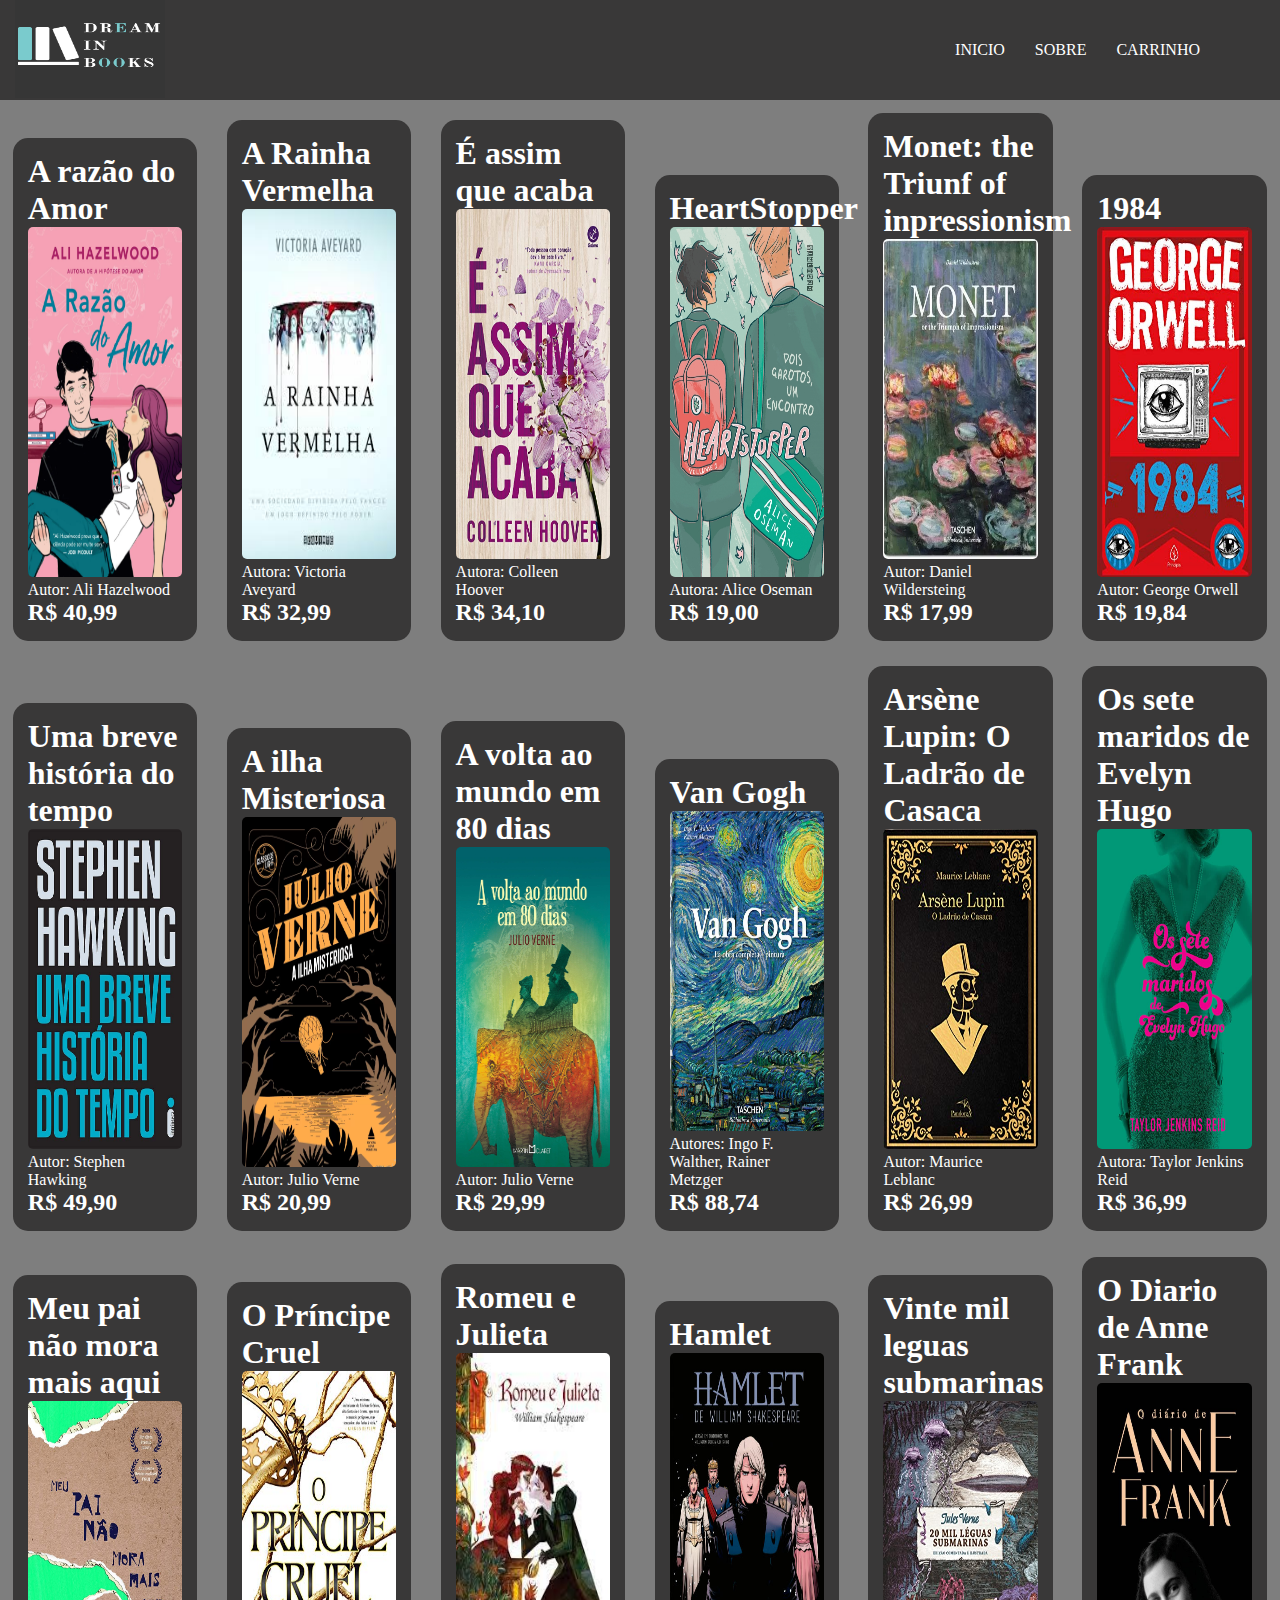
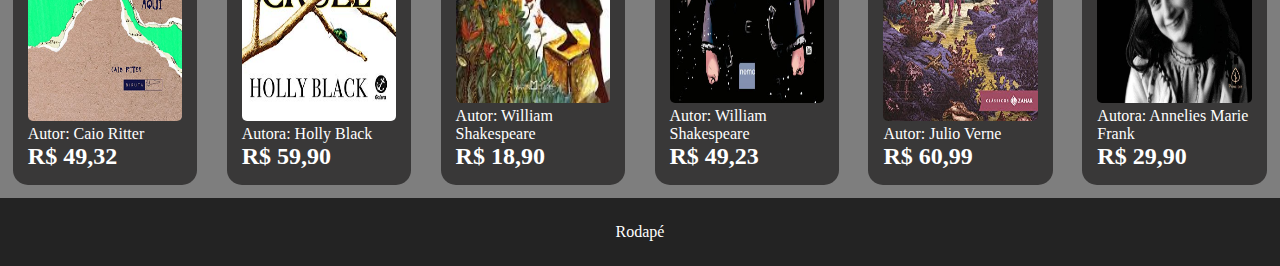
<file: index.html>
<!DOCTYPE html>
<html lang="pt-br">
  <head>
    <meta charset="UTF-8" />
    <meta http-equiv="X-UA-Compatible" content="IE=edge" />
    <meta name="viewport" content="width=device-width, initial-scale=1.0" />
    <title>Dream in Books</title>
    <link rel="stylesheet" href="css/styles.css" />
  </head>

  <body>
    <div class="navbar">
      <div class="logo">
        <img src="assets/logo.png" id="imglogo" />
      </div>
      <ul class="links">
        <li><a href="#">Inicio</a></li>
        <li><a href="#">Sobre</a></li>
        <li><a href="/pages/carrinho.html">Carrinho</a></li>
      </ul>
    </div>
    <main class="container">
      <section class="produtos-container">
        <div class="cardB">
          <h1>A razão do Amor</h1>
          <img src="assets/A razão do amor.jpg" />

          <p>Autor: Ali Hazelwood</p>
          <h2>R$ 40,99</h2>
        </div>
        <div class="cardB">
          <h1>A Rainha Vermelha</h1>
          <img src="assets/A rainha vermelha.png" />
          <p>Autora: Victoria Aveyard</p>
          <h2>R$ 32,99</h2>
        </div>
        <div class="cardB">
          <h1>É assim que acaba</h1>
          <img src="assets/É Assim Que.jpg" />
          <p>Autora: Colleen Hoover</p>
          <h2>R$ 34,10</h2>
        </div>
        <div class="cardB">
          <h1>HeartStopper</h1>
          <img src="assets/heartstopper.jpg" />
          <p>Autora: Alice Oseman</p>
          <h2>R$ 19,00</h2>
        </div>
        <div class="card">
          <h1>Monet: the Triunf of inpressionism</h1>
          <img src="assets/monet.png" />
          <p>Autor: Daniel Wildersteing</p>
          <h2>R$ 17,99</h2>
        </div>
        <div class="cardB">
          <h1>1984</h1>
          <img src="assets/1984.jpg" />
          <p>Autor: George Orwell</p>
          <h2>R$ 19,84</h2>
        </div>
        <div class="card">
          <h1>Uma breve história do tempo</h1>
          <img src="assets/Uma breve história do tempo.jpg" />
          <p>Autor: Stephen Hawking</p>
          <h2>R$ 49,90</h2>
        </div>
        <div class="cardB">
          <h1>A ilha Misteriosa</h1>
          <img src="assets/A ilha misteriosa.jpg" />
          <p>Autor: Julio Verne</p>
          <h2>R$ 20,99</h2>
        </div>
        <div class="card">
          <h1>A volta ao mundo em 80 dias</h1>
          <img src="assets/A volta ao mundo em 80 dias.jpg" />
          <p>Autor: Julio Verne</p>
          <h2>R$ 29,99</h2>
        </div>
        <div class="card" id="vanGogh">
          <h1>Van Gogh</h1>
          <img src="assets/Van Gogh.jpg" />
          <p>Autores: Ingo F. Walther, Rainer Metzger</p>
          <h2>R$ 88,74</h2>
        </div>
        <div class="card">
          <h1>Arsène Lupin: O Ladrão de Casaca</h1>
          <img src="assets/Arsene Lupin.jpg" />
          <p>Autor: Maurice Leblanc</p>
          <h2>R$ 26,99</h2>
        </div>
        <div class="card">
          <h1>Os sete maridos de Evelyn Hugo</h1>
          <img src="assets/os sete maridos da evelyn.jpg" />
          <p>Autora: Taylor Jenkins Reid</p>
          <h2>R$ 36,99</h2>
        </div>
        <div class="card">
          <h1>Meu pai não mora mais aqui</h1>
          <img src="assets/Meu pai não mora mais aqui.jpg" />
          <p>Autor: Caio Ritter</p>
          <h2>R$ 49,32</h2>
        </div>
        <div class="cardB">
          <h1>O Príncipe Cruel</h1>
          <img src="assets/O principe cruel.jpg" />
          <p>Autora: Holly Black</p>
          <h2>R$ 59,90</h2>
        </div>
        <div class="cardB">
          <h1>Romeu e Julieta</h1>
          <img src="assets/Romeu E Julieta.jpg" />
          <p>Autor: William Shakespeare</p>
          <h2>R$ 18,90</h2>
        </div>
        <div class="cardB">
          <h1>Hamlet</h1>
          <img src="assets/Hamlet.jpg" />
          <p>Autor: William Shakespeare</p>
          <h2>R$ 49,23</h2>
        </div>
        <div class="card">
          <h1>Vinte mil leguas submarinas</h1>
          <img src="assets/Vinte e mil leguas submarinas.jpg" />
          <p>Autor: Julio Verne</p>
          <h2>R$ 60,99</h2>
        </div>
        <div class="card">
          <h1>O Diario de Anne Frank</h1>
          <img src="assets/Anne Frank.jpg" />
          <p>Autora: Annelies Marie Frank</p>
          <h2>R$ 29,90</h2>
        </div>
      </section>
    </main>
    <footer class="footer">Rodapé</footer>
  </body>
</html>
</file>
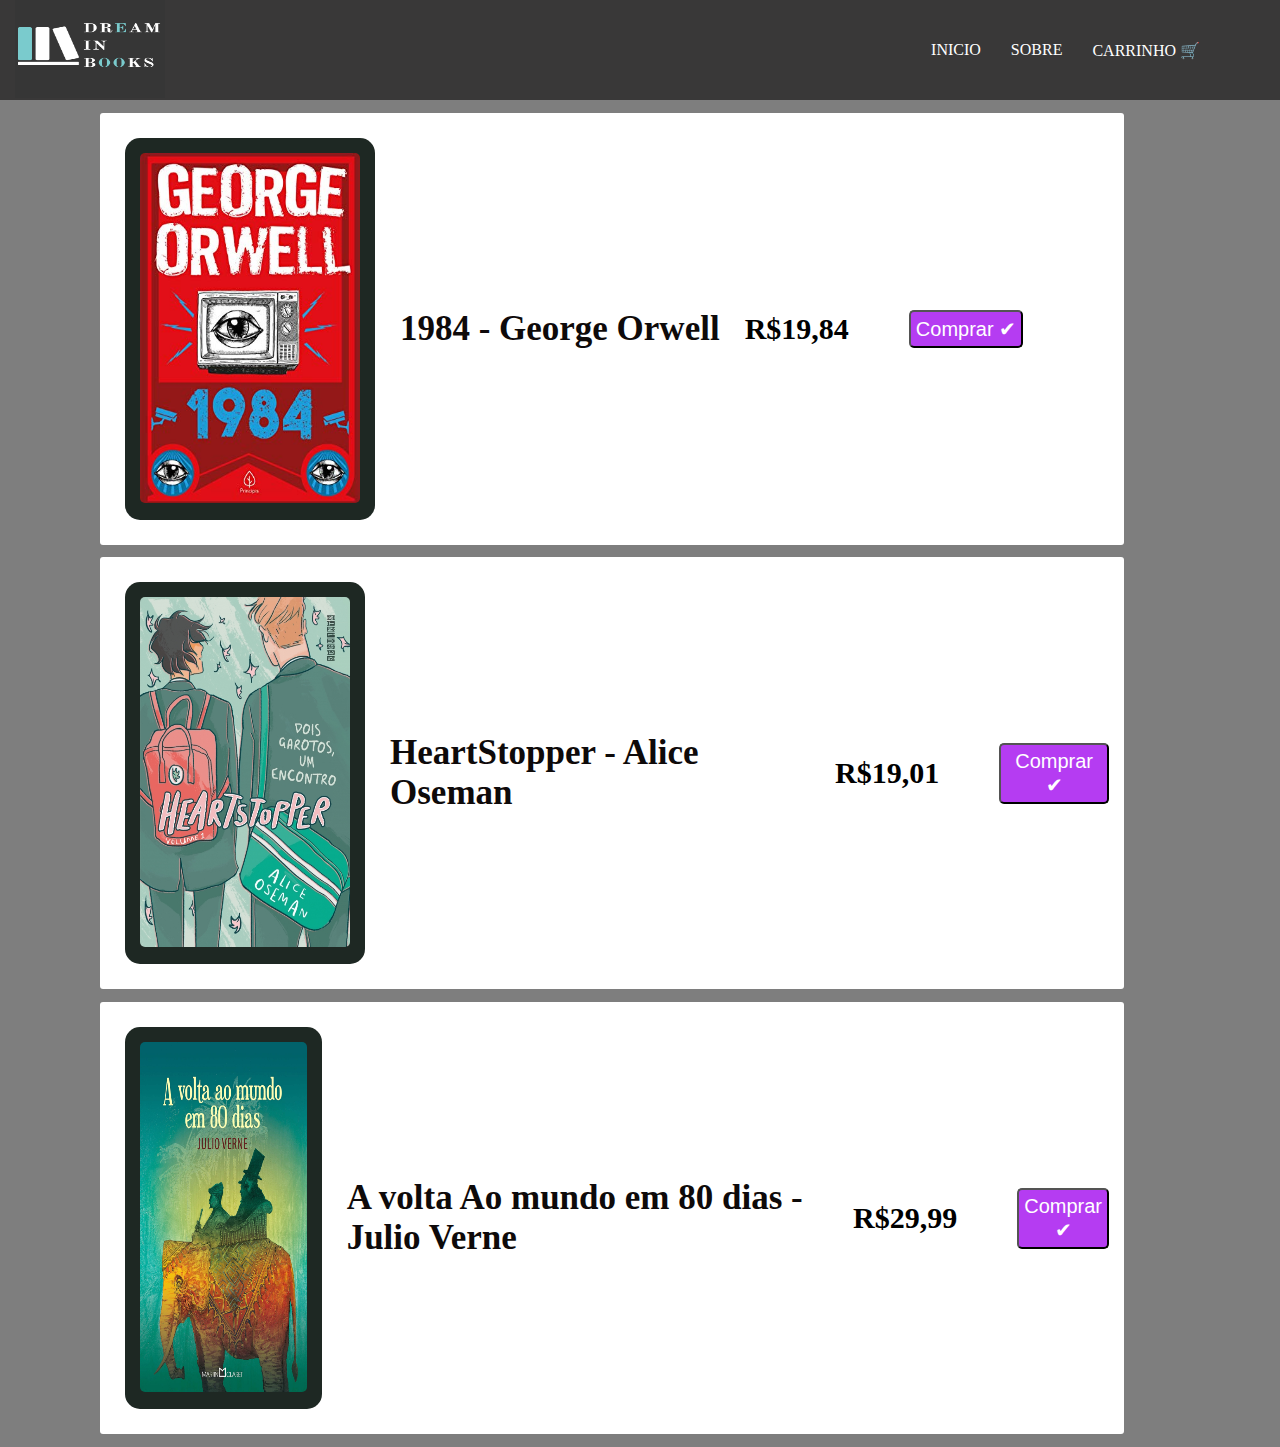
<file: pages/carrinho.html>
<!DOCTYPE html>
<html lang="pt-br">
  <head>
    <meta charset="UTF-8" />
    <meta http-equiv="X-UA-Compatible" content="IE=edge" />
    <meta name="viewport" content="width=device-width, initial-scale=1.0" />
    <title>Carinho de Compras</title>
    <link rel="stylesheet" href="../css/styles.css" />
    <link rel="icon" href="../assets/icon.png">
  </head>
  <body>
    <div class="navbar">
      <div class="logo">
        <img src="../assets/logo.png" id="imglogo" />
      </div>
        <ul class="links">
          <li><a href="../index.html">Inicio</a></li>
          <li><a href="#">Sobre</a></li>
          <li><a href="#">Carrinho 🛒</a></li>
        </ul>
      </div>
    <main class="container">
        <section class="produtos-container">
            <div class="card_carrinho">
                <div class="cardE">
                  <img
                  src="../assets/1984.jpg"
                  alt="Tênis Adidas Runfalcon 3.0"
                /></div>
                <h1>1984 - George Orwell</h1>
                <h2>R$19,84</h2>
                <button>Comprar ✔</button>
              </div>
              <div class="card_carrinho">
                <div class="cardE">
                <img
                  src="../assets/heartstopper.jpg"
                  alt="Tênis Adidas Runfalcon 3.0"
                /></div>
                <h1>HeartStopper - Alice Oseman</h1>
                <h2>R$19,01</h2>
                <button>Comprar ✔</button>
              </div>
              <div class="card_carrinho">
                <div class="cardE">
                <img
                  src="../assets/A volta ao mundo em 80 dias.jpg"
                  alt="Tênis Adidas Runfalcon 3.0"
                /></div>
                <h1>A volta Ao mundo em 80 dias - Julio Verne</h1>
                <h2>R$29,99</h2>
                <button>Comprar ✔</button>
              </div>
        </section>
    </main>
  </body>
</html>
</file>
<file: css/styles.css>
* {
  padding: 0;
  margin: 0;
  box-sizing: border-box;
  color: white;
}

body {
  background-color: #7e7e7e;
}

.navbar {
  background: #393838;
  color: #fff;
  padding: 15px;
  width: 100%;
  height: 100px;
  display: flex;
  align-items: center;
}

.logo {
  cursor: pointer;
}

.navbar ul.links {
  margin-left: auto;
  margin-right: 50px;
  list-style: none;
  display: flex;
  align-items: center;
  transition: 0.4s ease all, 0s ease;
}

.navbar ul.links li {
  text-transform: uppercase;
  padding: 0 15px;
  height: 65px;
  display: flex;
  justify-content: center;
  align-items: center;
  transition: 0.4s ease all, 0s ease margin;
}

.navbar ul.links li a {
  text-decoration: none;
  color: #fff;
}

.navbar ul.links li:hover {
  background: #549d9e;
  cursor: pointer;
  color: #080808;
}

.container {
  width: 100%;
  justify-content: center;
  align-items: center;
  flex-wrap: wrap;
}

.produtos-container {
  width: 100%;
  justify-content: center;
  align-items: center;
  flex-wrap: wrap;
}

.card {
  width: 30%;
  display: inline-block;
  margin: 1% 1%;
  padding: 15px;
}

.card {
  width: 14.4%;
  display: inline-block;
  margin: 1% 1%;
  padding: 15px;
  background-color: #393838;
  border-radius: 15px;
}


.card img {
  height: 320px;
  width: 100%;
  border-radius: 5px;
}

.cardB {
  width: 32%;
  display: inline-block;
  margin: 1% 1%;
  padding: 15px;
}

.cardB {
  width: 14.4%;
  display: inline-block;
  margin: 1% 1%;
  padding: 15px;
  background-color: #393838;
  border-radius: 15px;
}

.cardB img {
  height: 350px;
  width: 100%;
  
  border-radius: 5px;
}

footer {
  background-color: rgb(35, 35, 35);
  padding: 25px;
  text-align: center;
}

#imglogo {
  width: 150px;
  height: 100px;
}


.card_carrinho {
  width: 80%;
  display: flex;
  margin: 1% 1%;
  margin-left: 100px;
  padding: 15px;
  font-size: 10px;
  align-items: center;
  color:#080808;
  background-color: rgb(255, 255, 255);
  border-radius: 3px;
}

.card_carrinho img{
  height: 100%;
  width: 100%;
  transition: all ease 0.2s;
  cursor:pointer ;
  border-color: #393838;
  border-radius:2px;
}
.card_carrinho h1{
 font-size: 35px;
 color: rgb(14, 10, 10);
 border-radius: 3px;
 padding: 5px;
 margin-left: 10px;
 
}

.card_carrinho h2 {
  margin-left: 20px;
  font-size: 30px;
  color:#000000
}
.card_carrinho button{
  font-size:20px;
  background-color: #b53cf2;
  border-radius: 5px;
  padding: 5px;
  margin-left: 60px;
  cursor: pointer;
}
.cardE {
  width: 200px;
  display: inline-block;
  margin: 1px;
  padding: 15px;
}

.cardE {
  width: 250px;
  display: inline-block;
  margin: 1% 1%;
  padding: 15px;
  background-color: rgb(30 40 35);
  border-radius: 15px;
}

.cardE img {
  height: 350px;
  width: 100%;
  border-radius: 5px;
}
</file>
